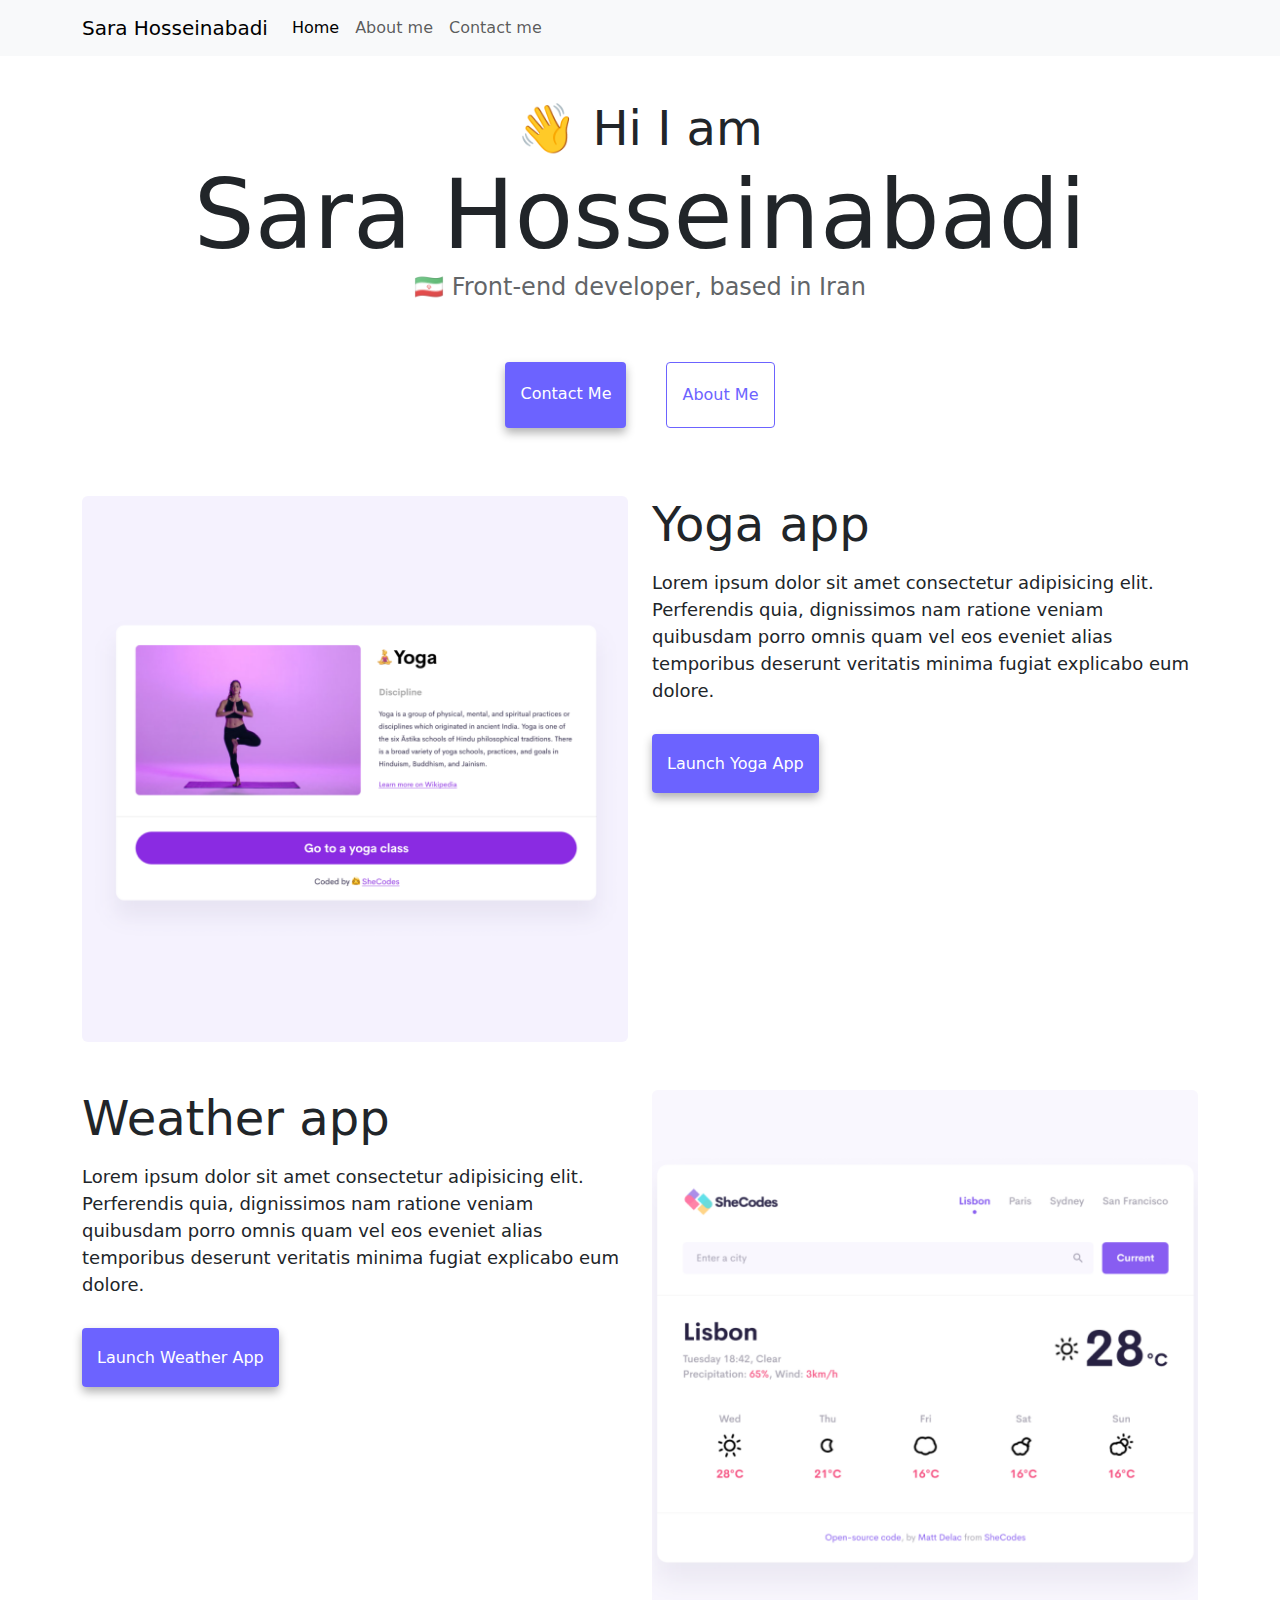
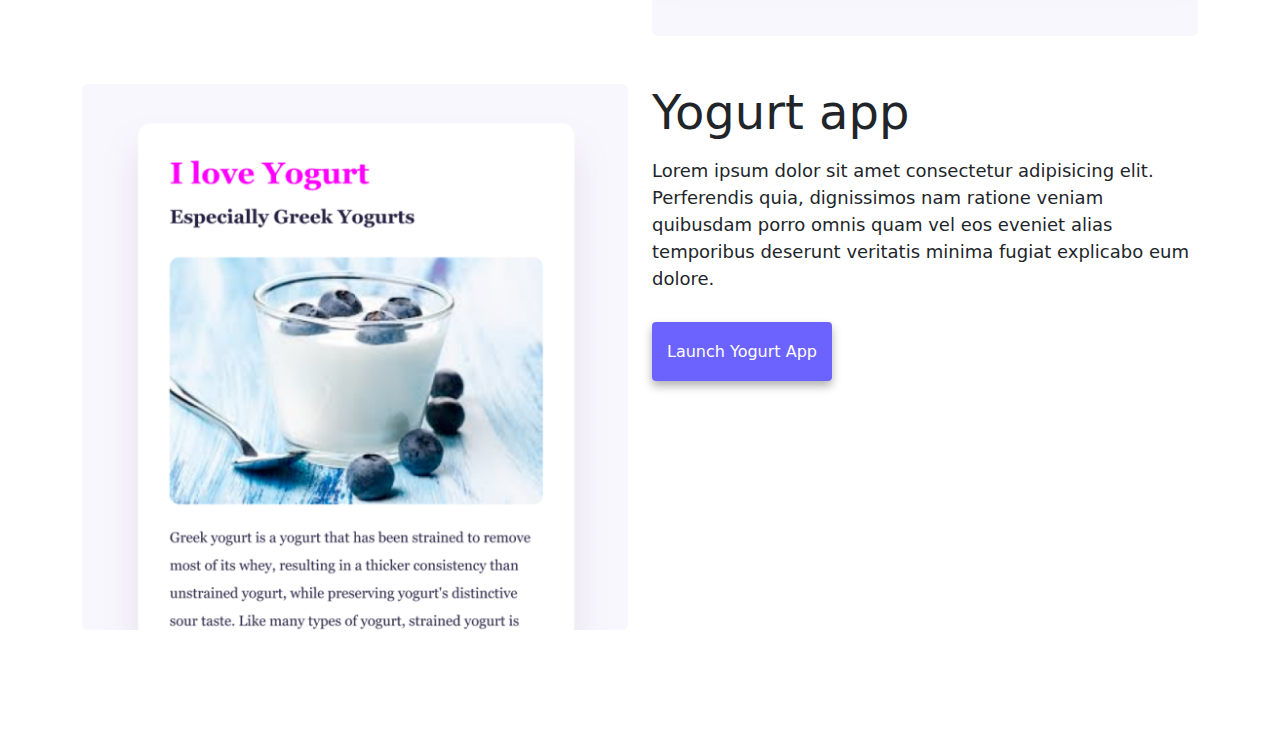
<file: index.html>
<!DOCTYPE html>
<html lang="en">
  <head>
    <meta charset="UTF-8" />
    <meta http-equiv="X-UA-Compatible" content="IE=edge" />
    <meta name="viewport" content="width=device-width, initial-scale=1.0" />
    <link
      rel="stylesheet"
      href="https://cdn.jsdelivr.net/npm/bootstrap@5.3.0-alpha1/dist/css/bootstrap.min.css
"
    />
    <link
      rel="stylesheet"
      href="https://cdn.jsdelivr.net/npm/bootstrap@5.3.0-alpha1/dist/js/bootstrap.bundle.min.js
"
    />
    <link rel="stylesheet" href="src/style.css" />
    <meta
      name="description"
      content="Sara Hosseinabadi is a front-end developer based in Iran, check out her projects and contact her for job inquiries"
    />

    <title>Front-end developer - Sara Hosseinabadi</title>
  </head>
  <body cz-shortcut-listen="true">
    <nav class="navbar navbar-expand-lg navbar-light bg-light fixed-top">
      <div class="container">
        <a class="navbar-brand" href="/" title="Homepage">Sara Hosseinabadi</a>
        <button
          class="navbar-toggler collapsed"
          type="button"
          data-bs-toggle="collapse"
          data-bs-target="#navbarNav"
          aria-controls="navbarNav"
          aria-expanded="false"
          aria-label="Toggle navigation"
        >
          <span class="navbar-toggler-icon"></span>
        </button>
        <div class="navbar-collapse collapse" id="navbarNav">
          <ul class="navbar-nav">
            <li class="nav-item">
              <a
                class="nav-link active"
                aria-current="page"
                href="index.html"
                tilte="Homepage"
                >Home</a
              >
            </li>
            <li class="nav-item">
              <a
                class="nav-link"
                href="about.html"
                title="About Sara Hosseinabadi"
                >About me</a
              >
            </li>
            <li class="nav-item">
              <a
                class="nav-link"
                href="about.html#contact"
                title="Contact Sara Hosseinabadi"
                >Contact me</a
              >
            </li>
          </ul>
        </div>
      </div>
    </nav>
    <h2 class="text-center">👋 Hi I am</h2>
    <h1 class="text-center">Sara Hosseinabadi</h1>
    <h3 class="text-center">🇮🇷 Front-end developer, based in Iran</h3>

    <div class="navigation-links mb-5">
      <a
        href="about.html#contact"
        class="primary-link"
        title="Contact Sara Hosseinabadi"
        >Contact me</a
      >
      <a
        href="about.html"
        class="secondary-link"
        title="About Sara Hosseinabadi"
        >About me</a
      >
    </div>
    <div class="container">
      <div class="row">
        <div class="col-sm-6">
          <img
            src="images/yoga.png"
            alt="Yoga project "
            class="img-fluid rounded d-none d-sm-block"
          />
        </div>
        <div class="col-sm-6">
          <h2 class="mb-3">Yoga app</h2>
          <p>
            Lorem ipsum dolor sit amet consectetur adipisicing elit. Perferendis
            quia, dignissimos nam ratione veniam quibusdam porro omnis quam vel
            eos eveniet alias temporibus deserunt veritatis minima fugiat
            explicabo eum dolore.
          </p>
          <div class="mt-5">
            <a href="#" class="primary-link project-link" title="Yoga project"
              >Launch Yoga App</a
            >
          </div>
        </div>
      </div>
      <div class="row mt-5">
        <div class="col-sm-6">
          <h2 class="mb-3">Weather app</h2>
          <p>
            Lorem ipsum dolor sit amet consectetur adipisicing elit. Perferendis
            quia, dignissimos nam ratione veniam quibusdam porro omnis quam vel
            eos eveniet alias temporibus deserunt veritatis minima fugiat
            explicabo eum dolore.
          </p>
          <div class="mt-5">
            <a
              href="#"
              class="primary-link project-link"
              title="Weather project"
              >Launch Weather App</a
            >
          </div>
        </div>
        <div class="col-sm-6">
          <img
            src="images/weather.png"
            class="img-fluid rounded d-none d-sm-block"
            alt="Weather project"
          />
        </div>
      </div>
      <div class="row mt-5">
        <div class="col-sm-6">
          <img
            src="images/yogurt.png"
            class="img-fluid rounded d-none d-sm-block"
            alt="Yogurt project"
          />
        </div>
        <div class="col-sm-6">
          <h2 class="mb-3">Yogurt app</h2>
          <p>
            Lorem ipsum dolor sit amet consectetur adipisicing elit. Perferendis
            quia, dignissimos nam ratione veniam quibusdam porro omnis quam vel
            eos eveniet alias temporibus deserunt veritatis minima fugiat
            explicabo eum dolore.
          </p>
          <div class="mt-5">
            <a
              href="#"
              class="primary-link project-link"
              title="Weather project"
              >Launch Yogurt App</a
            >
          </div>
        </div>
      </div>
    </div>
  </body>
</html>
</file>
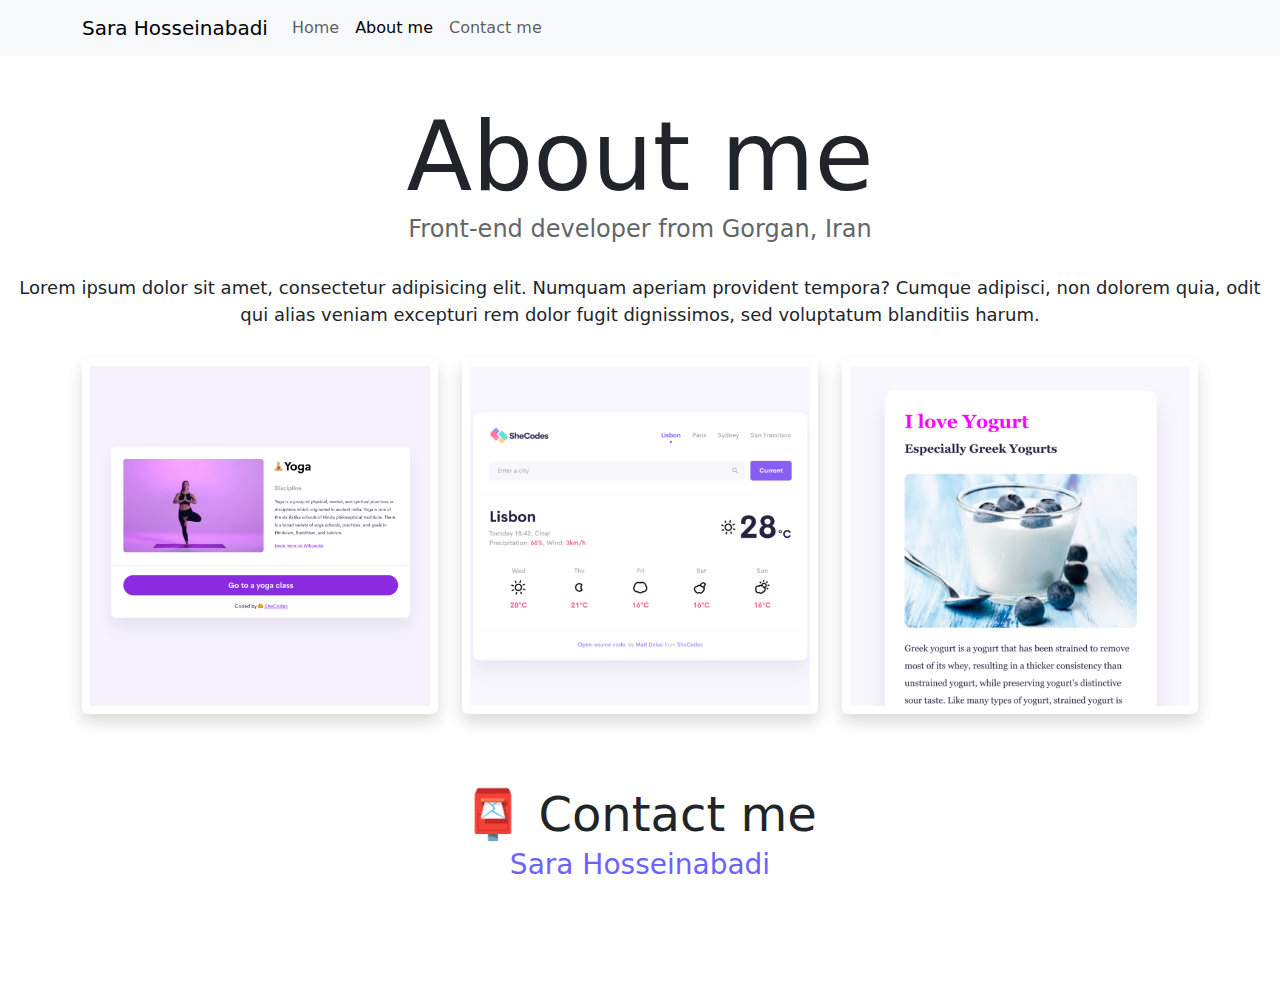
<file: about.html>
<!DOCTYPE html>
<html lang="en">
  <head>
    <meta charset="UTF-8" />
    <meta http-equiv="X-UA-Compatible" content="IE=edge" />
    <meta name="viewport" content="width=device-width, initial-scale=1.0" />
    <link
      rel="stylesheet"
      href="https://cdn.jsdelivr.net/npm/bootstrap@5.3.0-alpha1/dist/css/bootstrap.min.css
"
    />
    <link
      rel="stylesheet"
      href="https://cdn.jsdelivr.net/npm/bootstrap@5.3.0-alpha1/dist/js/bootstrap.bundle.min.js
"
    />
    <link rel="stylesheet" href="src/style.css" />
    <meta
      name="description"
      content="About Sara Hosseinabadi, a front-end developer based in Iran"
    />

    <title>About me - Sara Hosseinabadi</title>
  </head>
  <body cz-shortcut-listen="true">
    <nav class="navbar navbar-expand-lg navbar-light bg-light fixed-top">
      <div class="container">
        <a class="navbar-brand" href="index.html" title="Homepage"
          >Sara Hosseinabadi</a
        >
        <button
          class="navbar-toggler collapsed"
          type="button"
          data-bs-toggle="collapse"
          data-bs-target="#navbarNav"
          aria-controls="navbarNav"
          aria-expanded="false"
          aria-label="Toggle navigation"
        >
          <span class="navbar-toggler-icon"></span>
        </button>
        <div class="navbar-collapse collapse" id="navbarNav">
          <ul class="navbar-nav">
            <li class="nav-item">
              <a
                class="nav-link"
                aria-current="page"
                href="index.html"
                tilte="Homepage"
                >Home</a
              >
            </li>
            <li class="nav-item">
              <a
                class="nav-link active"
                href="about.html"
                title="About Sara Hosseinabadi"
                >About me</a
              >
            </li>
            <li class="nav-item">
              <a
                class="nav-link"
                href="about.html#contact"
                title="Contact Sara Hosseinabadi"
                >Contact me</a
              >
            </li>
          </ul>
        </div>
      </div>
    </nav>
    <h1 class="text-center">About me</h1>
    <h3 class="text-center">Front-end developer from Gorgan, Iran</h3>
    <div class="about-paragraphs text-center">
      <p>
        Lorem ipsum dolor sit amet, consectetur adipisicing elit. Numquam
        aperiam provident tempora? Cumque adipisci, non dolorem quia, odit qui
        alias veniam excepturi rem dolor fugit dignissimos, sed voluptatum
        blanditiis harum.
      </p>
    </div>
    <div class="container">
      <div class="row">
        <div class="col-sm-4">
          <img
            src="images/yoga.png"
            class="img-fluid p-2 mb-4 shadow rounded"
            alt="Yoga project"
          />
        </div>
        <div class="col-sm-4">
          <img
            src="images/weather.png"
            class="img-fluid p-2 mb-4 shadow rounded"
            alt="Weather project"
          />
        </div>
        <div class="col-sm-4">
          <img
            src="images/yogurt.png"
            class="img-fluid p-2 mb-4 shadow rounded"
            alt="Yogurt project"
          />
        </div>
      </div>
    </div>
    <div id="contact" class="mt-5">
      <h2 class="text-center">📮 Contact me</h2>
      <a href="mailto:sara.hosseinabadi.2002@gmail.com" class="email-link">
        Sara Hosseinabadi
      </a>
    </div>
  </body>
</html>
</file>
<file: src/style.css>
:root {
  --primary-color: #6c63ff;
  --secondary-color: #f5f2fe;
  --box-shadow: 0 5px 10px rgba(0, 0, 0, 0.3);
}

body {
  margin-top: 100px;
  margin-bottom: 100px;
}

h1,
h2,
h3 {
  margin: 0;
}

h1 {
  font-size: 96px;
}

h2 {
  font-size: 48px;
}

h3 {
  font-size: 24px;
  opacity: 0.7;
}

p {
  font-size: 18px;
  line-height: 1.5;
}

.navigation-links {
  display: flex;
  margin-top: 40px;
  justify-content: center;
}

.navigation-links a {
  margin: 20px;
}

.primary-link {
  border-radius: 4px;
  padding: 20px 15px;
  text-decoration: none;
  text-transform: capitalize;
  background: var(--primary-color);
  box-shadow: var(--box-shadow);
  color: white;
}

.secondary-link {
  border-radius: 4px;
  padding: 20px 15px;
  text-decoration: none;
  text-transform: capitalize;
  color: var(--primary-color);
  border: 1px solid var(--primary-color);
}

.homepage-link {
  color: var(--primary-color);
  text-align: center;
  display: block;
}

.about-paragraphs {
  margin: 30px 0;
}

.about-paragraphs p {
  margin: 10px;
}

.email-link {
  display: flex;
  justify-content: center;
  color: var(--primary-color);
  font-size: 28px;
  text-decoration: none;
}

.email-link:hover {
  text-decoration: underline;
}
@media (max-width: 576px) {
  h1 {
    font-size: 48px;
    line-height: 1.5;
  }

  h2 {
    font-size: 32px;
    text-align: center;
  }

  p {
    text-align: center;
  }

  .project-link {
    display: block;
    text-align: center;
    margin: 0 20px;
  }
}
</file>
